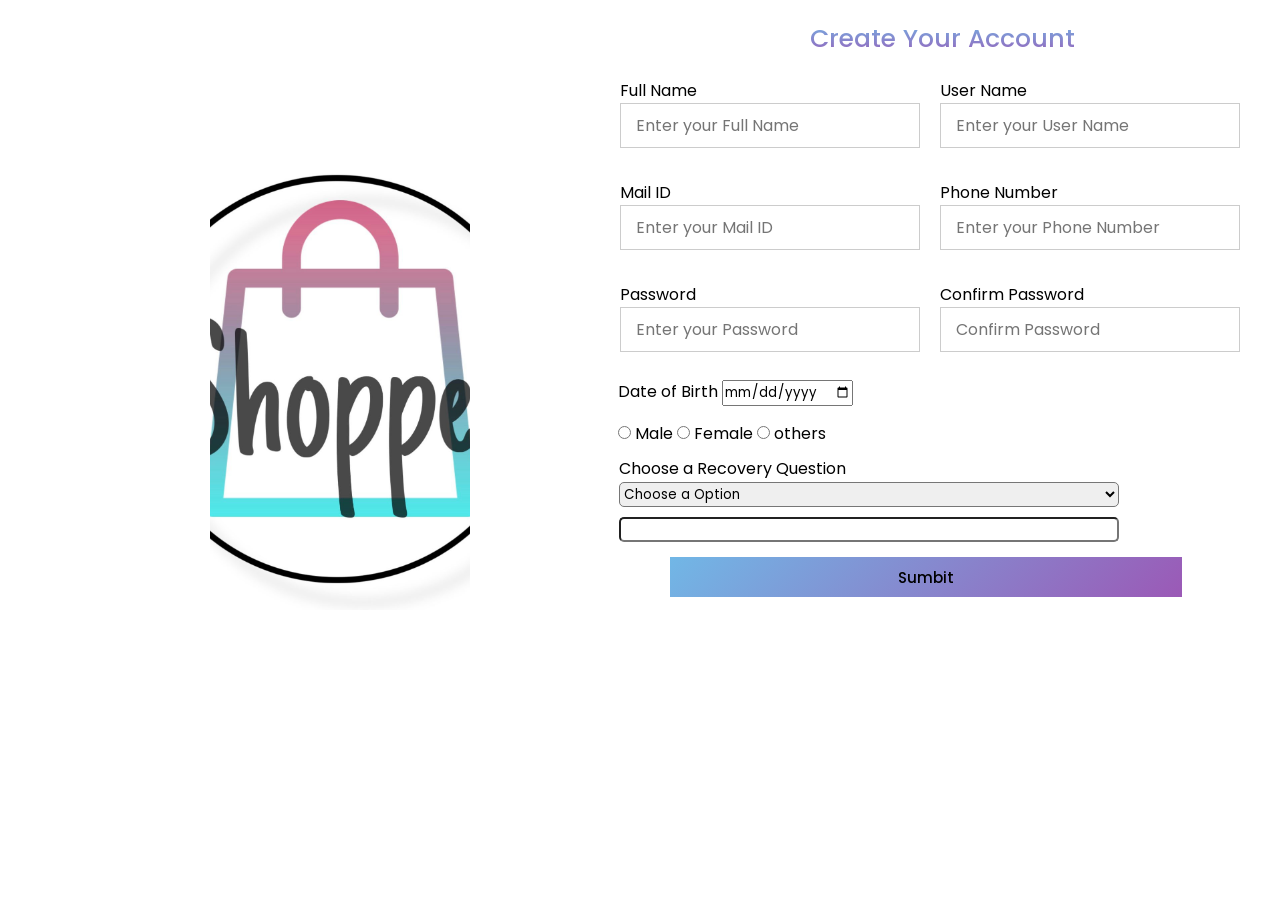
<file: project-shoppee/target/shoppee/create_page.html>
<!DOCTYPE html>
<html>
<head>
<meta charset="ISO-8859-1">
<title>Create page</title>
<link rel="stylesheet" href="CSS/create.css">
</head>
<body>
<section>
	<div class="imgBx">
	<img src="images/shoppee-logo.jpg" alt="logo" >
	</div>
	<div class="container" style="margin-top:25px">
	<div class="title"style="background-clip: text;background: linear-gradient(#71b7e6, #9b59b6); -webkit-background-clip: text;-webkit-text-fill-color: transparent;">Create Your Account</div>
		<form action="create" method="post">
	  		<div class="user-details">
				<div class="input-box">
					<span class="content">Full Name</span>
					<input type="text" name="fullname" placeholder="Enter your Full Name" required="required">
				</div>
				<div class="input-box">
					<span class="content">User Name</span>
					<input type="text" name="username" placeholder="Enter your User Name" required="required">
				</div>
				<div class="input-box">
					<span class="content">Mail ID</span>
					<input type="text" name="mail" placeholder="Enter your Mail ID" required="required">
				</div>
				<div class="input-box">
					<span class="content">Phone Number</span>
					<input type="text" name="phone" placeholder="Enter your Phone Number" required="required">
				</div>
				<div class="input-box">
					<span class="content">Password</span>
					<input type="password" name="password" placeholder="Enter your Password" required="required">
				</div>
				<div class="input-box">
					<span class="content">Confirm Password</span>
					<input type="password" name="conpassword" placeholder="Confirm Password" required="required">
				</div>
			</div>
			<div class="DOB">
				<span>Date of Birth</span>
				<input type="date" name="birth" id="Birtday" value="Birtday" required="required">
			</div>
			<div class="gender">
				<input type="radio" name="gender" value="m" required="required"> Male
				<input type="radio" name="gender" value="f" required="required"> Female
				<input type="radio" name="gender" value="o" required="required"> others	
			</div>
			<div class="ques" style="margin:10px 0 0 19px">
				<p >Choose a Recovery Question</p>
				<select class="option" style="width:500px; height:25px;border-radius: 5px;" required="required">
					<option disabled selected>Choose a Option</option>
					<option value="nickname">What is your Nick name?</option>
					<option value="nickname">Who is your Favorite Hero?</option>
					<option value="nickname">What is Your Favorite Place?</option>
				</select>
				<input type="text" name="recovery" style="color:black;font-weight: 500; font-size: 15px;width:500px; margin-top: 10px; height:25px;border-radius: 5px;" required="required">
			</div>
			<div class="button">
				<input type="submit" style="color:black;font-weight: 500; font-size: 15px" value="Sumbit" required="required">
			</div>
		</form>
	</div>
</section>
</body>
</html>
</file>
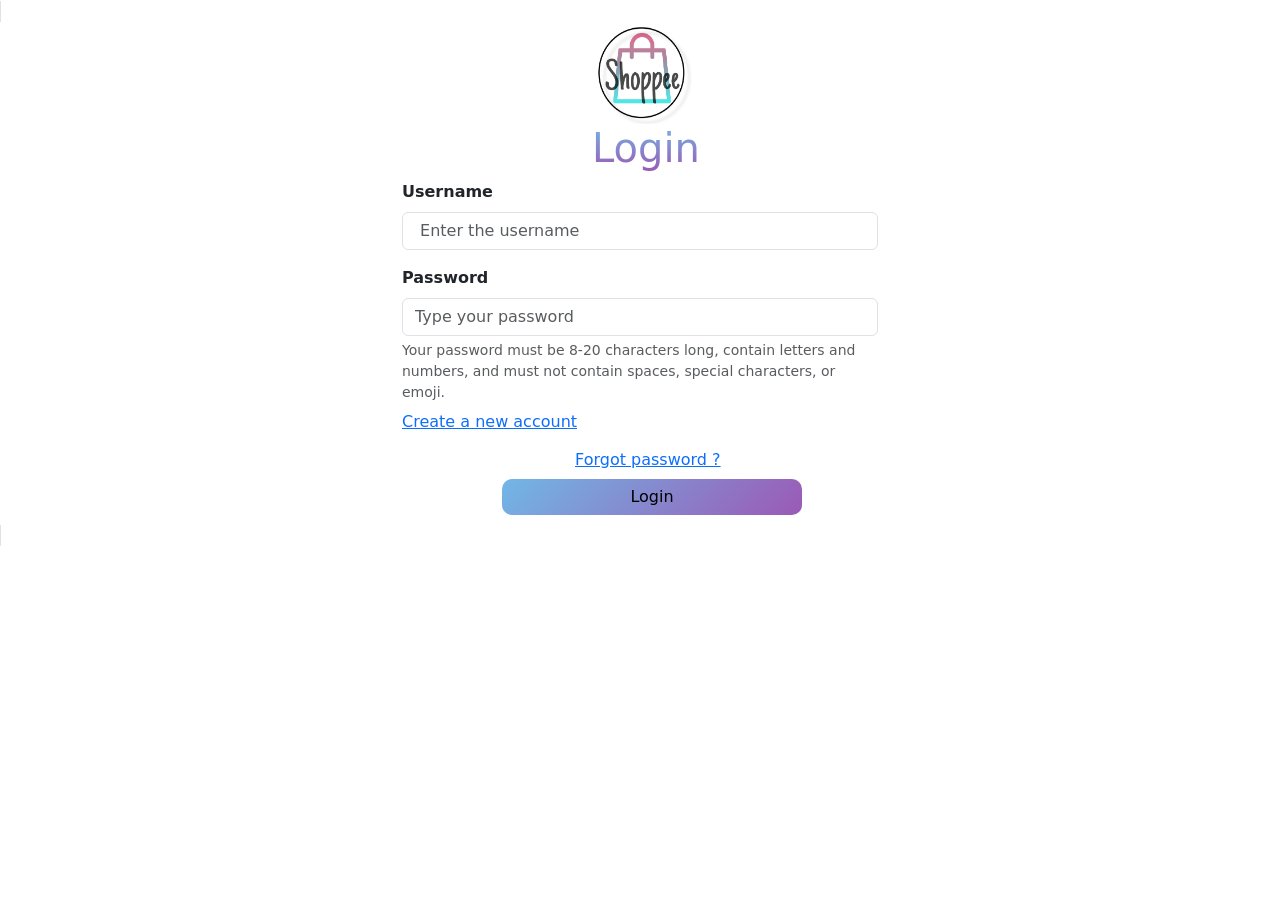
<file: project-shoppee/target/shoppee/login.html>
<!DOCTYPE html>
<html lang="en">
<head>
    <meta charset="UTF-8">
    <meta name="viewport" content="width=device-width, initial-scale=1.0">
    <title>Login</title>
    <link href="https://cdn.jsdelivr.net/npm/bootstrap@5.3.2/dist/css/bootstrap.min.css" rel="stylesheet" integrity="sha384-T3c6CoIi6uLrA9TneNEoa7RxnatzjcDSCmG1MXxSR1GAsXEV/Dwwykc2MPK8M2HN" crossorigin="anonymous">
    <script src="https://cdn.jsdelivr.net/npm/bootstrap@5.3.2/dist/js/bootstrap.bundle.min.js" integrity="sha384-C6RzsynM9kWDrMNeT87bh95OGNyZPhcTNXj1NW7RuBCsyN/o0jlpcV8Qyq46cDfL" crossorigin="anonymous"></script>
    <link rel="stylesheet" href="CSS/login.css">
</head>
<body>
    <span class="border" style="height:300px;width:500px">
        <div class="container">
            <img src="images/shoppee-logo.jpg" class="rounded" style="margin-left:190px;" alt="logo">
            <h1 style="margin-left:190px;font-family: system-ui; background-clip: text;background: linear-gradient(#71b7e6, #9b59b6); -webkit-background-clip: text;-webkit-text-fill-color: transparent;">Login</h1>
            <form action="login" method="post" id="loginForm">
                <div class="mb-3">
                    <label class="form-label">Username</label>
                    <input type="text" class="form-control" name="loginusername" placeholder=" Enter the username">
                </div>
                <div>
                    <label for="inputPassword5" class="form-label">Password</label>
                    <input type="password" id="inputPassword5" name="loginpassword" class="form-control" placeholder="Type your password" aria-describedby="passwordHelpBlock">
                </div>
                <div id="passwordHelpBlock" class="form-text">
                    Your password must be 8-20 characters long, contain letters and numbers, and must not contain spaces, special characters, or emoji.
                </div>
                <div class="col-12">
                    <a href="create_page.html" style="border-left-width: 0px;padding-left: 0px;" class="btn btn-link">Create a new account</a>
                    <button type="button" style=" margin-left:160px;padding-right: 0px;border-right-width: 0px;" class="btn btn-link"> Forgot password ?</button>
                </div>
                <div>
                    <button class="btn btn-primary" style="width:300px; margin-left:100px;outline: none;color: #fff;border: 0px solid white;border-radius: 10px;background: linear-gradient(135deg, #71b7e6, #9b59b6); color: black; font-weight: 500;" type="submit">Login</button>
                </div>
            </form>
        </div>

</body>
</html>
</file>
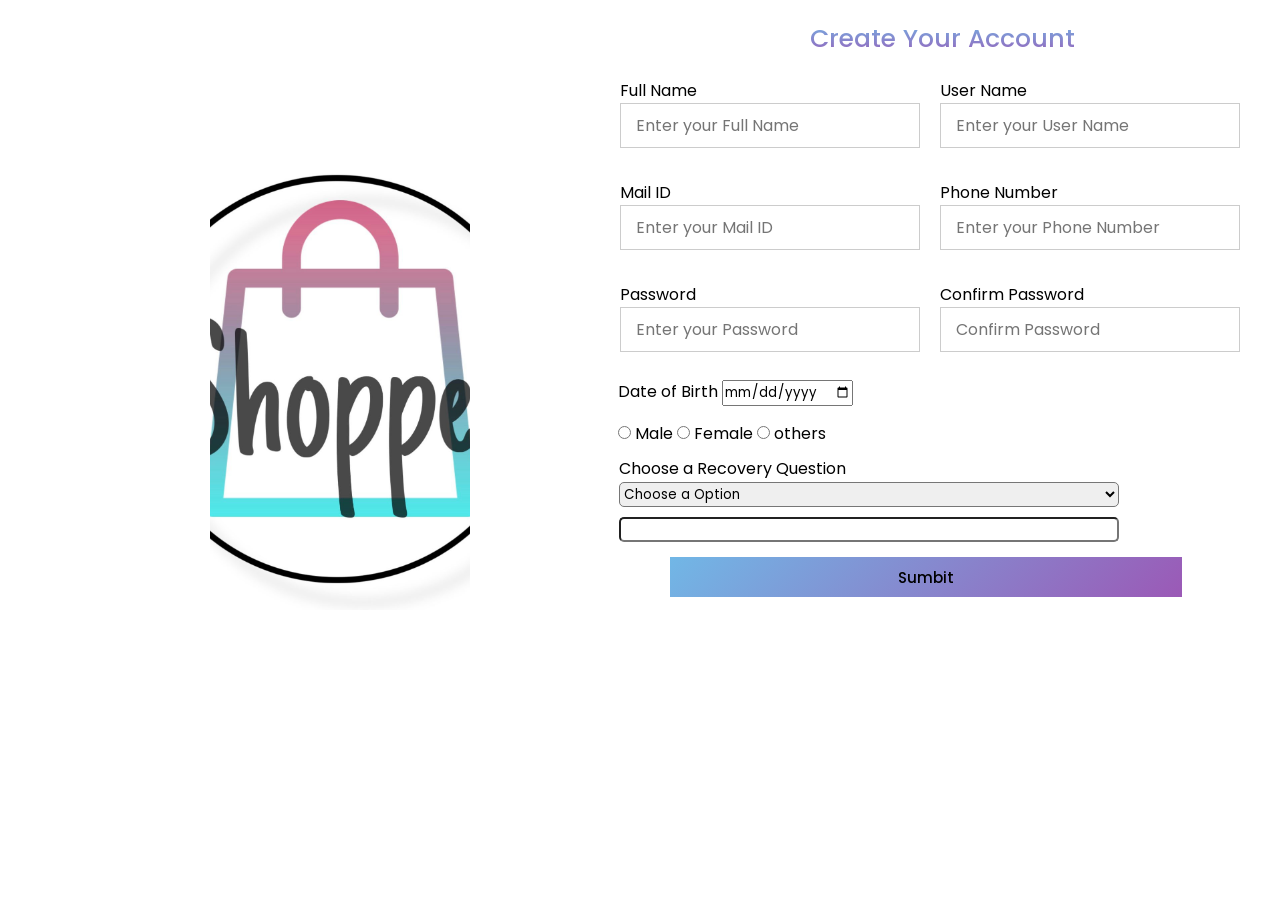
<file: project-shoppee/src/main/webapp/create_page.html>
<!DOCTYPE html>
<html>
<head>
<meta charset="ISO-8859-1">
<meta charset="UTF-8">
    <meta name="viewport" content="width=device-width, initial-scale=1.0">
    <meta name="description" content="Easy to buy Your most liked Products">
    <meta name="keywords" content="HTML, CSS, meta tags, example">
    <meta name="author" content="Harish&RajaRam">
<title>Create page</title>
<link rel="stylesheet" href="CSS/create.css">
</head>
<body>
<section>
	<div class="imgBx">
	<img src="images/shoppee-logo.jpg" alt="logo" >
	</div>
	<div class="container" style="margin-top:25px">
	<div class="title"style="background-clip: text;background: linear-gradient(#71b7e6, #9b59b6); -webkit-background-clip: text;-webkit-text-fill-color: transparent;">Create Your Account</div>
		<form action="create" method="post">
	  		<div class="user-details">
				<div class="input-box">
					<span class="content">Full Name</span>
					<input type="text" name="fullname" placeholder="Enter your Full Name" required="required">
				</div>
				<div class="input-box">
					<span class="content">User Name</span>
					<input type="text" name="username" placeholder="Enter your User Name" required="required">
				</div>
				<div class="input-box">
					<span class="content">Mail ID</span>
					<input type="text" name="mail" placeholder="Enter your Mail ID" required="required">
				</div>
				<div class="input-box">
					<span class="content">Phone Number</span>
					<input type="text" name="phone" placeholder="Enter your Phone Number" required="required">
				</div>
				<div class="input-box">
					<span class="content">Password</span>
					<input type="password" name="password" placeholder="Enter your Password" required="required">
				</div>
				<div class="input-box">
					<span class="content">Confirm Password</span>
					<input type="password" name="conpassword" placeholder="Confirm Password" required="required">
				</div>
			</div>
			<div class="DOB">
				<span>Date of Birth</span>
				<input type="date" name="birth" id="Birtday" value="Birtday" required="required">
			</div>
			<div class="gender">
				<input type="radio" name="gender" value="m" required="required"> Male
				<input type="radio" name="gender" value="f" required="required"> Female
				<input type="radio" name="gender" value="o" required="required"> others	
			</div>
			<div class="ques" style="margin:10px 0 0 19px">
				<p >Choose a Recovery Question</p>
				<select class="option" style="width:500px; height:25px;border-radius: 5px;" required="required">
					<option disabled selected>Choose a Option</option>
					<option value="nickname">What is your Nick name?</option>
					<option value="nickname">Who is your Favorite Hero?</option>
					<option value="nickname">What is Your Favorite Place?</option>
				</select>
				<input type="text" name="recovery" style="color:black;font-weight: 500; font-size: 15px;width:500px; margin-top: 10px; height:25px;border-radius: 5px;" required="required">
			</div>
			<div class="button">
				<input type="submit" style="color:black;font-weight: 500; font-size: 15px" value="Sumbit" required="required">
			</div>
		</form>
	</div>
</section>
</body>
</html>
</file>
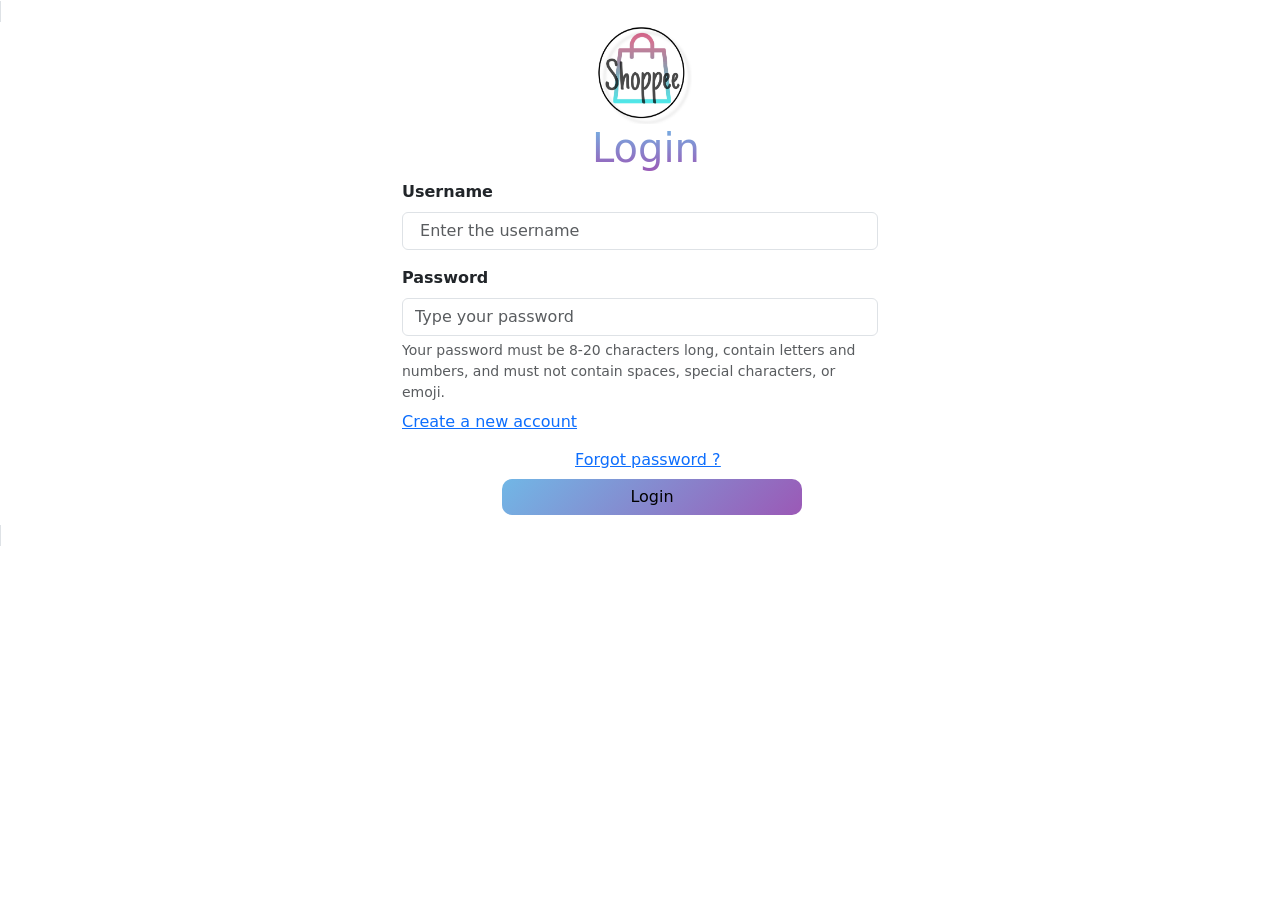
<file: project-shoppee/src/main/webapp/login.html>
<!DOCTYPE html>
<html lang="en">
<head>
    <meta charset="UTF-8">
    <meta name="viewport" content="width=device-width, initial-scale=1.0">
    <meta name="description" content="Easy to buy Your most liked Products">
    <meta name="keywords" content="HTML, CSS, meta tags, example">
    <meta name="author" content="Harish&RajaRam">
    <title>Login</title>
    <link href="https://cdn.jsdelivr.net/npm/bootstrap@5.3.2/dist/css/bootstrap.min.css" rel="stylesheet" integrity="sha384-T3c6CoIi6uLrA9TneNEoa7RxnatzjcDSCmG1MXxSR1GAsXEV/Dwwykc2MPK8M2HN" crossorigin="anonymous">
    <script src="https://cdn.jsdelivr.net/npm/bootstrap@5.3.2/dist/js/bootstrap.bundle.min.js" integrity="sha384-C6RzsynM9kWDrMNeT87bh95OGNyZPhcTNXj1NW7RuBCsyN/o0jlpcV8Qyq46cDfL" crossorigin="anonymous"></script>
    <link rel="stylesheet" href="CSS/login.css">
</head>
<body>
    <span class="border" style="height:300px;width:500px">
        <div class="container">
            <img src="images/shoppee-logo.jpg" class="rounded" style="margin-left:190px;" alt="logo">
            <h1 style="margin-left:190px;font-family: system-ui; background-clip: text;background: linear-gradient(#71b7e6, #9b59b6); -webkit-background-clip: text;-webkit-text-fill-color: transparent;">Login</h1>
            <form action="login" method="post" id="loginForm">
                <div class="mb-3">
                    <label class="form-label">Username</label>
                    <input type="text" class="form-control" name="loginusername" placeholder=" Enter the username">
                </div>
                <div>
                    <label for="inputPassword5" class="form-label">Password</label>
                    <input type="password" id="inputPassword5" name="loginpassword" class="form-control" placeholder="Type your password" aria-describedby="passwordHelpBlock">
                </div>
                <div id="passwordHelpBlock" class="form-text">
                    Your password must be 8-20 characters long, contain letters and numbers, and must not contain spaces, special characters, or emoji.
                </div>
                <div class="col-12">
                    <a href="create_page.html" style="border-left-width: 0px;padding-left: 0px;" class="btn btn-link">Create a new account</a>
                    <button type="button" style=" margin-left:160px;padding-right: 0px;border-right-width: 0px;" class="btn btn-link"><a href="forgot.jsp">Forgot password ?</a></button>
                </div>
                <div>
                    <button class="btn btn-primary" style="width:300px; margin-left:100px;outline: none;color: #fff;border: 0px solid white;border-radius: 10px;background: linear-gradient(135deg, #71b7e6, #9b59b6); color: black; font-weight: 500;" type="submit">Login</button>
                </div>
            </form>
        </div>

</body>
</html>
</file>
<file: project-shoppee/target/shoppee/CSS/create.css>
@charset "ISO-8859-1";
@import url('https://fonts.googleapis.com/css?family=Poppins:200,300,400,500,600,700,800,900&display=swap');

*{
	margin : 0;
	padding: 0;
	box-sizing: border-box;
	font-family: 'Poppins', sans-serif;
}
body{
	display: flex;
	height: 100vh;
	justify-content: center;
	align-item: center;
	padding: 10px;
}
.container{
	max-width: 700px;
	margin-top: 100px;
	margin-left: 40px;
	padding: 25px 30px;
	border-raidus: 5px;
}
.container .title {
	font-size: 25px;
	font-weight: 500;
	position: relative;
	margin-left: 210px;
	margin-top: -40px;
}
.container form .user-details {
	display: flex;
	flex-wrap: wrap;
}
form .user-details .input-box{
	margin: 20px 0 12px 20px;
	width: calc(100% / 2 - 20px);
	
}
.user-details .input-box input {
	height: 45px;
	width: 300px;
	outline: none;
	border-raidus: 5px;
	border: 1px solid #ccc;
	padding-left: 15px;
	font-size: 16px;
}
.user-details .input-box content {
	display: block;
	font-weight: 500;
	margin-bottom: 5px;
}
form .button input{
	cursor: pointer;
	height: 40px;
	width: 80%;
	margin: 15px 10px 10px 70px;
	outline: none;
	color: #fff;
	border: 0px solid white;
	border-raidus: 10px;
	background: linear-gradient(135deg, #71b7e6, #9b59b6);
}
form .DOB{
	margin: 15px 15px 0px 18px;
}
form .gender {
	margin: 15px 15px 0px 18px;
}
form .ques {
	margin: 15px 15px 0px 18px;
}
section {
	position: relative;
	width: 100%;
	height: 100vh;
	display: flex;
}
section .imgBx{
	position: relative;
	width: 50%;
	height: 100%;
}
section .imgBx img {
	position: absolute;
	margin-top:150px;
	margin-left: 200px;
	width: 50%;
	height: 50%;
	object-fit: cover;
}
</file>
<file: project-shoppee/target/shoppee/CSS/login.css>
@charset "UTF-8";

.container{
	height:500px;
	width:500px;
	}
.h1{
	align:center;
	font:Calbiri;
	font-type:bold;
}	
.rounded{
	height:100px;
    width:100px;
}
.form-label{
	font-weight: bold;
}
</file>
<file: project-shoppee/src/main/webapp/CSS/create.css>
@charset "ISO-8859-1";
@import url('https://fonts.googleapis.com/css?family=Poppins:200,300,400,500,600,700,800,900&display=swap');

*{
	margin : 0;
	padding: 0;
	box-sizing: border-box;
	font-family: 'Poppins', sans-serif;
}
body{
	display: flex;
	height: 100vh;
	justify-content: center;
	align-item: center;
	padding: 10px;
}
.container{
	max-width: 700px;
	margin-top: 100px;
	margin-left: 40px;
	padding: 25px 30px;
	border-raidus: 5px;
}
.container .title {
	font-size: 25px;
	font-weight: 500;
	position: relative;
	margin-left: 210px;
	margin-top: -40px;
}
.container form .user-details {
	display: flex;
	flex-wrap: wrap;
}
form .user-details .input-box{
	margin: 20px 0 12px 20px;
	width: calc(100% / 2 - 20px);
	
}
.user-details .input-box input {
	height: 45px;
	width: 300px;
	outline: none;
	border-raidus: 5px;
	border: 1px solid #ccc;
	padding-left: 15px;
	font-size: 16px;
}
.user-details .input-box content {
	display: block;
	font-weight: 500;
	margin-bottom: 5px;
}
form .button input{
	cursor: pointer;
	height: 40px;
	width: 80%;
	margin: 15px 10px 10px 70px;
	outline: none;
	color: #fff;
	border: 0px solid white;
	border-raidus: 10px;
	background: linear-gradient(135deg, #71b7e6, #9b59b6);
}
form .DOB{
	margin: 15px 15px 0px 18px;
}
form .gender {
	margin: 15px 15px 0px 18px;
}
form .ques {
	margin: 15px 15px 0px 18px;
}
section {
	position: relative;
	width: 100%;
	height: 100vh;
	display: flex;
}
section .imgBx{
	position: relative;
	width: 50%;
	height: 100%;
}
section .imgBx img {
	position: absolute;
	margin-top:150px;
	margin-left: 200px;
	width: 50%;
	height: 50%;
	object-fit: cover;
}
</file>
<file: project-shoppee/src/main/webapp/CSS/login.css>
@charset "UTF-8";

.container{
	height:500px;
	width:500px;
	}
.h1{
	align:center;
	font:Calbiri;
	font-type:bold;
}	
.rounded{
	height:100px;
    width:100px;
}
.form-label{
	font-weight: bold;
}
</file>
